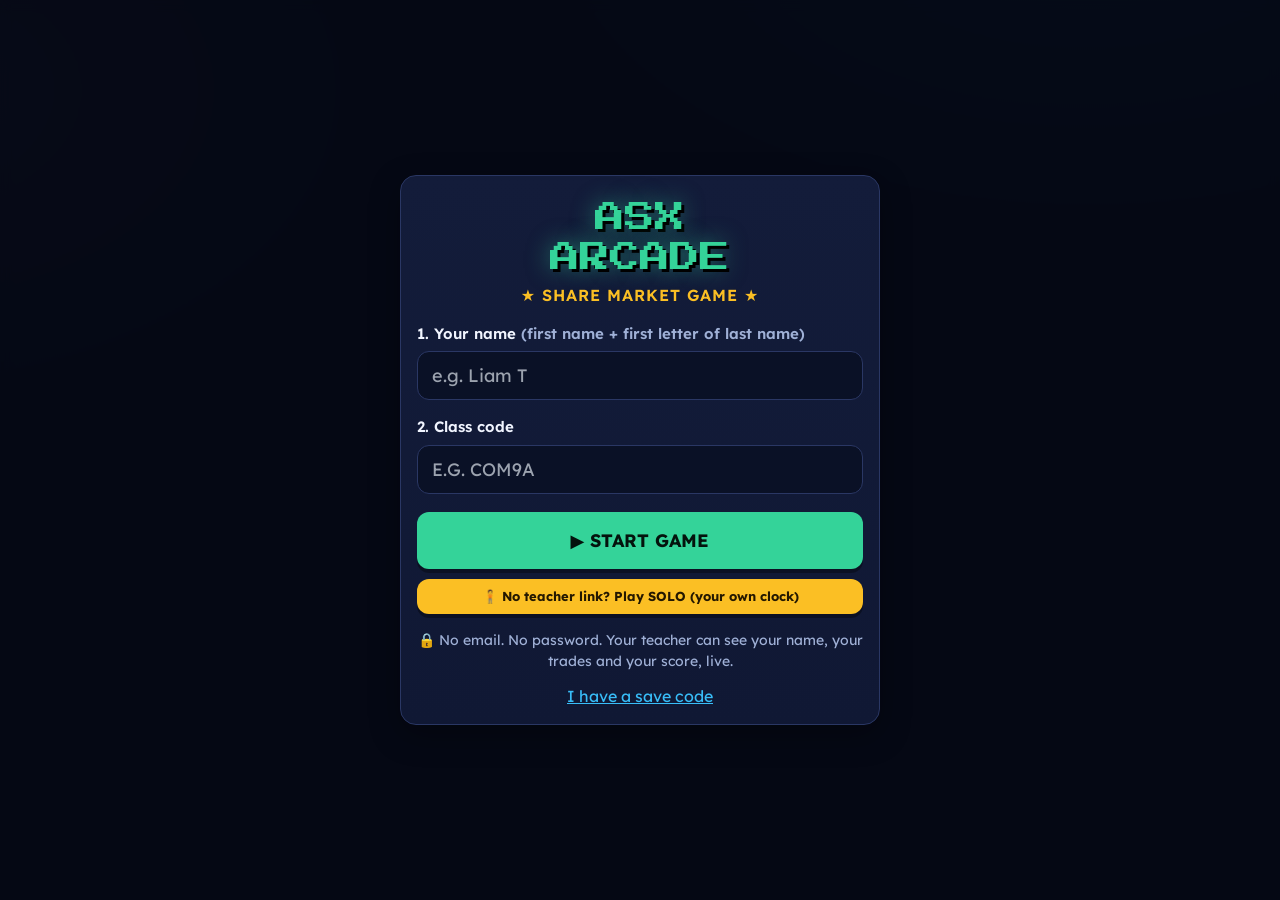
<file: asx-offline/index.html>
<!DOCTYPE html>
<html lang="en">
<head>
  <meta charset="UTF-8">
  <meta name="viewport" content="width=device-width, initial-scale=1">
  <title>ASX Arcade – Share Market Game</title>

  <!-- Fonts: Lexend (easy to read) + Press Start 2P (logo only) -->
  <link href="lib/fonts.css" rel="stylesheet">

  <!-- Tailwind via CDN (no build tools) -->
  <link href="lib/tailwind.css" rel="stylesheet">
  <link rel="stylesheet" href="style.css">
</head>
<body>
  <div id="float-layer" aria-hidden="true"></div>
  <div id="toast-layer" aria-live="polite"></div>

  <!-- ================= JOIN SCREEN ================= -->
  <section id="join-screen" class="overlay">
    <div class="card join-box">
      <h1 class="title-big">ASX<br>ARCADE</h1>
      <p class="subtitle blink">★ SHARE MARKET GAME ★</p>

      <label class="lbl" for="in-nick">1. Your name <span class="dim">(first name + first letter of last name)</span></label>
      <input id="in-nick" class="field" maxlength="20" autocomplete="off" placeholder="e.g. Liam T">

      <label class="lbl" for="in-class">2. Class code</label>
      <input id="in-class" class="field" maxlength="12" autocomplete="off" placeholder="e.g. COM9A" style="text-transform:uppercase">

      <p id="join-error" class="err is-hidden"></p>
      <button id="btn-start" class="btn btn-buy big">▶ START GAME</button>
      <button id="btn-solo" class="btn btn-amber small" style="margin-top:10px;width:100%">🧍 No teacher link? Play SOLO (your own clock)</button>

      <p class="privacy">🔒 No email. No password. Your teacher can see your name, your trades and your score, live.</p>

      <button id="btn-show-restore" class="linkish">I have a save code</button>
      <div id="restore-box" class="is-hidden">
        <textarea id="in-restore" class="field" rows="3" placeholder="Paste your save code here"></textarea>
        <button id="btn-restore" class="btn btn-amber small" style="margin-top:8px">LOAD MY GAME</button>
      </div>
    </div>
  </section>

  <!-- ================= MAIN APP ================= -->
  <div id="app" class="is-hidden">

    <header class="topbar">
      <div class="flex flex-wrap items-center justify-between gap-3">
        <div class="logo">ASX <span class="amber">ARCADE</span></div>

        <div class="clock-box">
          <div id="hdr-date" class="hdr-date">Mon 9 Nov · 10:00 AM</div>
          <div class="hdr-sub">Market day <span id="hdr-day">0</span> · <span id="hdr-player"></span></div>
          <div class="progress" title="How far through today's market"><div id="hdr-progress"></div></div>
        </div>

        <div id="hdr-status" class="pill">…</div>

        <div id="hdr-run" class="pill run-pill" title="Your teacher controls the clock">…</div>

        <div class="flex items-center gap-2">
          <span id="rank-chip" class="pill rank-chip is-hidden" title="Your rank in the class">🏅</span>
          <span id="cloud-chip" class="pill" title="Are you connected to your teacher?">…</span>
          <button id="btn-help" class="icon-btn" title="Word help">❓ Help</button>
          <button id="btn-settings" class="icon-btn" title="Settings">⚙ Settings</button>
        </div>
      </div>
      <div id="news-bar" class="news-bar">📰 NEWS: Nothing yet. Your teacher starts the clock – then watch the market!</div>
    </header>

    <main class="wrap">

      <!-- Money cards -->
      <section class="grid grid-cols-2 md:grid-cols-3 lg:grid-cols-6 gap-3 mb-4">
        <div class="stat-card main" id="card-nw">
          <div class="stat-title">🏆 Net worth</div>
          <div id="st-nw" class="stat-big">$50,000.00</div>
          <div id="st-nw-change" class="stat-sub">■ Start: $50,000</div>
        </div>
        <div class="stat-card" id="card-cash">
          <div class="stat-title">💵 Cash</div>
          <div id="st-cash" class="stat-big">$50,000.00</div>
          <div class="stat-sub">Ready to spend</div>
        </div>
        <div class="stat-card pending" id="card-pending">
          <div class="stat-title"><span class="hourglass">⏳</span> <span id="lbl-pending">Pending (4 days)</span></div>
          <div id="st-pending" class="stat-big">$0.00</div>
          <div id="st-pending-list" class="stat-sub">Money from sold shares</div>
        </div>
        <div class="stat-card">
          <div class="stat-title">📦 My shares</div>
          <div id="st-shares" class="stat-big">$0.00</div>
          <div class="stat-sub">Value right now</div>
        </div>
        <div class="stat-card" id="card-div">
          <div class="stat-title">🎁 Dividends received</div>
          <div id="st-div" class="stat-big">$0.00</div>
          <div id="st-div-sub" class="stat-sub">Paid every 2 market days</div>
        </div>
        <div class="stat-card" id="card-tax">
          <div class="stat-title">🧾 Tax (live estimate)</div>
          <div id="st-tax" class="stat-big">$0.00</div>
          <div id="st-tax-pct" class="stat-sub">No profit yet</div>
          <div id="st-tax-sub" class="stat-sub">Tax Day soon</div>
        </div>
      </section>

      <!-- Market | Trade | Diversification -->
      <section class="grid grid-cols-1 lg:grid-cols-12 gap-4 mb-4">

        <div class="card lg:col-span-5">
          <h2 class="h2">📊 Shares to buy</h2>
          <p class="small-note">Practice prices (not real). Tap a row to pick a share.</p>
          <div class="table-wrap">
            <table class="tbl" id="market-table">
              <thead>
                <tr><th></th><th>Share</th><th class="num">Price</th><th class="num">Today</th><th class="num">You own</th></tr>
              </thead>
              <tbody id="market-body"></tbody>
            </table>
          </div>
        </div>

        <div class="card lg:col-span-4">
          <div class="flex items-center justify-between gap-2">
            <div>
              <h2 class="h2"><span id="sel-icon">⛏️</span> <span id="sel-sym">BHP</span></h2>
              <div id="sel-name" class="dim">BHP Group</div>
            </div>
            <div class="text-right">
              <div id="sel-price" class="sel-price">$0.00</div>
              <div id="sel-change" class="up">▲ 0.00%</div>
            </div>
          </div>
          <div class="chart-box short"><canvas id="price-chart" aria-label="Price chart" role="img"></canvas></div>
          <div class="range-row" role="group" aria-label="Chart time range">
            <button class="range-btn" data-range="1D">1 day</button>
            <button class="range-btn" data-range="1W">1 week</button>
            <button class="range-btn active" data-range="1M">1 month</button>
            <button class="range-btn" data-range="1Y">1 year</button>
            <button class="range-btn" data-range="5Y">5 years</button>
          </div>

          <div class="trade-panel">
            <div class="flex items-center justify-between mb-2">
              <span>You own: <b id="sel-own">0</b> shares</span>
              <span class="dim">Order: <b class="amber">Market</b></span>
            </div>
            <div class="qty-row">
              <button id="qty-minus" class="qty-btn" aria-label="Fewer shares">−</button>
              <input id="qty" type="number" min="1" step="1" value="10" class="field qty-field" aria-label="Number of shares">
              <button id="qty-plus" class="qty-btn" aria-label="More shares">+</button>
              <button id="qty-max" class="btn btn-amber small">MAX</button>
            </div>
            <div id="trade-preview" class="preview"></div>
            <div id="trade-paused" class="paused-msg is-hidden">⏸ Time is paused. You can still buy and sell at these prices.</div>
            <div id="trade-closed" class="closed-msg is-hidden">🔴 The market is closed. Trading is 10:00 AM – 4:00 PM, Monday to Friday (game time).</div>
            <div class="grid grid-cols-2 gap-3 mt-3">
              <button id="btn-buy" class="btn btn-buy big">🛒 BUY</button>
              <button id="btn-sell" class="btn btn-sell big">💰 SELL</button>
            </div>
          </div>
        </div>

        <div class="card lg:col-span-3">
          <h2 class="h2">🥧 Where is my money?</h2>
          <div class="chart-box pie"><canvas id="pie-chart" aria-label="Pie chart of your money by sector" role="img"></canvas></div>
          <ul id="pie-legend" class="legend"></ul>
          <div id="div-warning" class="warn"></div>
          <div id="tip-box" class="tip" aria-live="off">
            <div class="tip-title">💡 Trading tip</div>
            <div id="tip-text" class="tip-text"></div>
          </div>
        </div>
      </section>

      <!-- Tabs -->
      <section class="card">
        <div class="tabs" role="tablist">
          <button class="tab-btn active" data-tab="shares" role="tab">📦 My shares</button>
          <button class="tab-btn" data-tab="log" role="tab">📜 Money log & news</button>
          <button class="tab-btn" data-tab="progress" role="tab">📈 My score</button>
        </div>

        <div id="tab-shares" class="tab-panel">
          <div class="table-wrap">
            <table class="tbl">
              <thead><tr><th>Share</th><th class="num">How many</th><th class="num">Bought at</th><th class="num">Now</th><th class="num">Value</th><th class="num">Profit / loss</th><th class="hide-sm">Tax discount</th></tr></thead>
              <tbody id="holdings-body"></tbody>
            </table>
          </div>
          <p id="holdings-empty" class="center-note">You have no shares yet. Pick a share and press 🛒 BUY!</p>
        </div>

        <div id="tab-log" class="tab-panel is-hidden">
          <div class="grid grid-cols-1 lg:grid-cols-2 gap-4">
            <div><h3 class="h3">Money log</h3><ul id="log-list" class="log-list"></ul></div>
            <div><h3 class="h3">News so far</h3><ul id="news-list" class="log-list"></ul></div>
          </div>
        </div>

        <div id="tab-progress" class="tab-panel is-hidden">
          <div class="chart-box tall"><canvas id="nw-chart" aria-label="Net worth over time" role="img"></canvas></div>
          <p class="small-note">The dotted line is where you started ($50,000). Above the line = you are winning!</p>
        </div>
      </section>

      <footer class="foot">Practice game for learning. Prices are pretend. Not real money or advice.</footer>
    </main>
  </div>

  <!-- ================= MODALS ================= -->
  <div id="event-modal" class="overlay is-hidden" role="dialog" aria-modal="true" aria-labelledby="ev-title">
    <div class="card modal-box event-box">
      <div class="ev-tag blink">⚡ BREAKING NEWS ⚡</div>
      <div id="ev-icon" class="ev-icon">📈</div>
      <h2 id="ev-title" class="h2" style="justify-content:center">Interest rates go UP</h2>
      <p id="ev-text" class="ev-text"></p>
      <div id="ev-sectors" class="ev-sectors"></div>
      <div class="ev-timer" title="This message closes by itself after a few seconds"><div id="ev-bar"></div></div>
    </div>
  </div>

  <div id="solo-overlay" class="overlay is-hidden" role="dialog" aria-modal="true">
    <div class="card modal-box event-box">
      <div class="ev-tag">🧍 SOLO MODE</div>
      <div class="ev-icon">⏱</div>
      <h2 class="h2" style="justify-content:center">Wait for your teacher to say GO</h2>
      <p class="ev-text" id="solo-text">Everyone presses the button together. Your game clock runs on this computer.</p>
      <button id="btn-solo-go" class="btn btn-buy big">▶ GO!</button>
    </div>
  </div>

  <div id="final-modal" class="overlay is-hidden" role="dialog" aria-modal="true" aria-labelledby="final-title">
    <div class="card modal-box event-box">
      <div class="ev-tag">🏁 MARKET CLOSED 🏁</div>
      <div class="ev-icon">🏆</div>
      <h2 id="final-title" class="h2" style="justify-content:center">Game over!</h2>
      <p id="final-me" class="ev-text">Waiting for the final results…</p>
      <div id="final-top" class="podium"></div>
      <p class="small-note">Final net worth = cash + shares + pending money, minus the tax you would owe.</p>
      <button id="final-ok" class="btn btn-buy big">Close</button>
    </div>
  </div>

  <div id="help-modal" class="overlay is-hidden" role="dialog" aria-modal="true" aria-labelledby="help-title">
    <div class="card modal-box wide">
      <h2 id="help-title" class="h2">❓ How to play</h2>
      <ol class="steps">
        <li><b>1.</b> Tap a share in the list. 📊</li>
        <li><b>2.</b> Choose how many. Press <span class="up">🛒 BUY</span>.</li>
        <li><b>3.</b> Watch the arrows. <span class="up">▲ up = good</span> · <span class="down">▼ down = bad</span></li>
        <li><b>4.</b> Press <span class="down">💰 SELL</span> when you want your money back.</li>
        <li><b>5.</b> Spread your money across many sectors. 🥧</li>
      </ol>
      <h3 class="h3">Game time</h3>
      <p id="time-help"></p>
      <h3 class="h3">Word help</h3>
      <dl class="gloss" id="glossary"></dl>
      <button class="btn btn-amber big modal-close" data-close="help-modal">Close ✖</button>
    </div>
  </div>

  <div id="settings-modal" class="overlay is-hidden" role="dialog" aria-modal="true" aria-labelledby="set-title">
    <div class="card modal-box">
      <h2 id="set-title" class="h2">⚙ Settings</h2>
      <label class="check"><input type="checkbox" id="set-big"> Bigger text</label>
      <h3 class="h3">My save code</h3>
      <textarea id="my-code" class="field" rows="3" readonly></textarea>
      <div class="flex gap-2 mt-2 flex-wrap">
        <button id="btn-copy-code" class="btn btn-amber small">📋 Copy</button>
        <button id="btn-solo-finish" class="btn btn-amber small is-hidden">🏁 Finish my game now</button>
        <button id="btn-reset" class="btn btn-sell small">🗑 New player (erase)</button>
      </div>
      <p class="small-note">Keep your save code safe. It brings your game back if this computer is cleared.</p>
      <button class="btn btn-buy big modal-close" data-close="settings-modal">Done ✔</button>
    </div>
  </div>

  <!-- Libraries: Chart.js + PeerJS (plain script tags, no build tools) -->
  <script src="lib/chart.umd.js"></script>

  <script src="lib/peerjs.min.js"></script>
  <script src="engine.js"></script>
  <script src="script.js"></script>
</body>
</html>
</file>
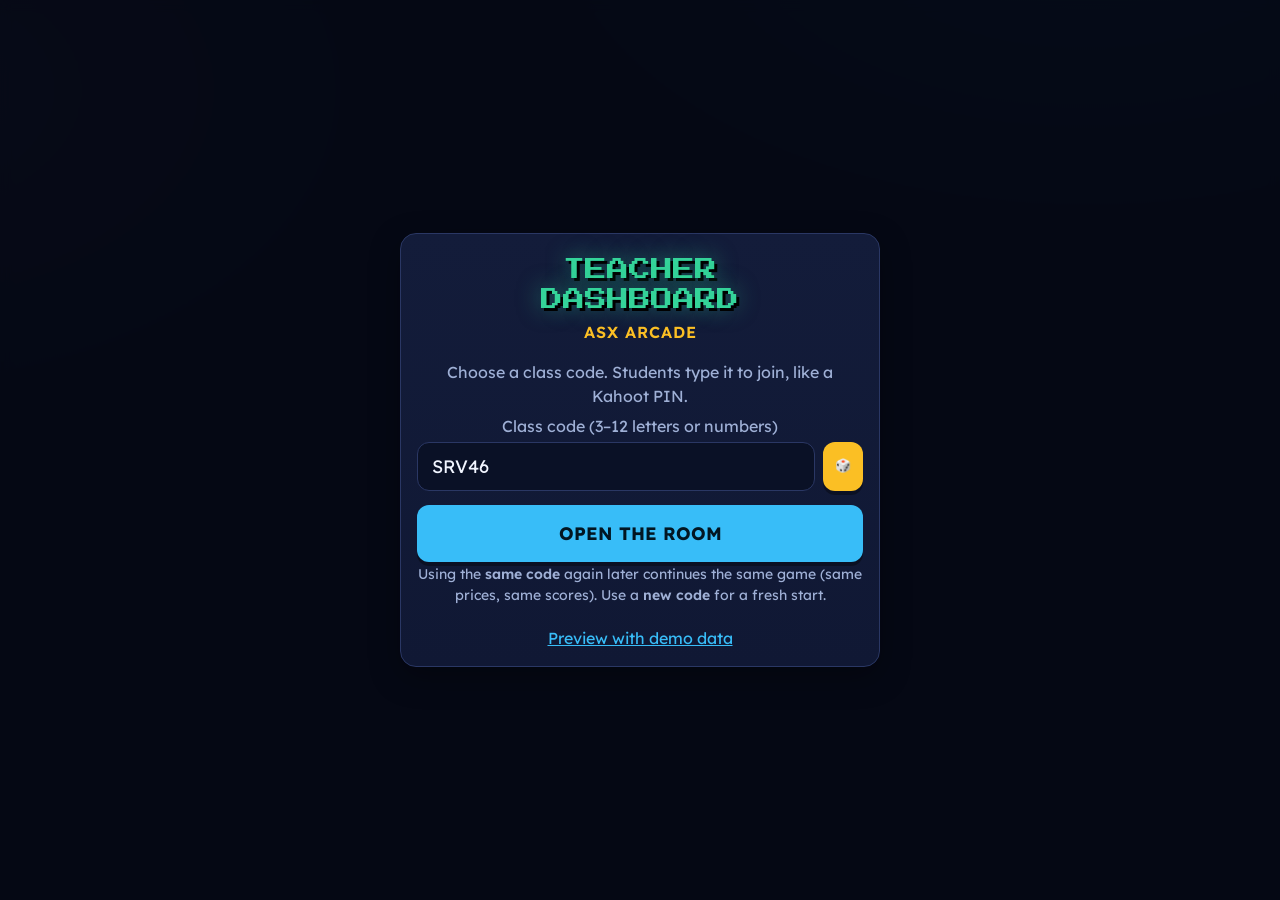
<file: asx-offline/master.html>
<!DOCTYPE html>
<html lang="en">
<head>
  <meta charset="UTF-8">
  <meta name="viewport" content="width=device-width, initial-scale=1">
  <title>ASX Arcade – Teacher Dashboard</title>
  <link href="lib/fonts.css" rel="stylesheet">
  <link href="lib/tailwind.css" rel="stylesheet">
  <link rel="stylesheet" href="style.css">
</head>
<body>
  <div id="toast-layer" aria-live="polite"></div>

  <!-- ================= START A ROOM ================= -->
  <section id="gate" class="overlay">
    <div class="card join-box">
      <h1 class="title-big" style="font-size:22px">TEACHER<br>DASHBOARD</h1>
      <p class="subtitle">ASX ARCADE</p>
      <p class="dim" style="margin:16px 0 6px">Choose a class code. Students type it to join, like a Kahoot PIN.</p>
      <label for="in-class" class="dim">Class code (3–12 letters or numbers)</label>
      <div class="flex gap-2 mt-1">
        <input id="in-class" class="field" maxlength="12" placeholder="e.g. COM9A" style="text-transform:uppercase" autocomplete="off">
        <button id="btn-random" class="btn btn-amber small" title="Make a random code">🎲</button>
      </div>
      <button id="btn-open" class="btn btn-cyan big" style="margin-top:14px">OPEN THE ROOM</button>
      <p class="small-note">Using the <b>same code</b> again later continues the same game (same prices, same scores). Use a <b>new code</b> for a fresh start.</p>
      <p id="gate-error" class="err is-hidden"></p>
      <a class="linkish" href="master.html?demo=1" style="display:inline-block">Preview with demo data</a>
    </div>
  </section>

  <!-- ================= DASHBOARD ================= -->
  <div id="dash" class="is-hidden">
    <header class="topbar">
      <div class="flex flex-wrap items-center justify-between gap-3">
        <div class="logo">ASX <span class="amber">ARCADE</span> <span class="dim" style="font-family:Lexend;font-size:15px;letter-spacing:0">· Teacher dashboard</span></div>
        <div class="flex items-center gap-2 flex-wrap">
          <span id="demo-chip" class="pill warn is-hidden">DEMO DATA</span>
          <span id="room-chip" class="pill">…</span>
        </div>
      </div>
    </header>

    <main class="wrap">
      <!-- MASTER CONTROLS -->
      <section class="card mb-4 ctl">
        <div class="ctl-grid">
          <div class="ctl-pin">
            <div class="stat-title">Class code</div>
            <div id="pin" class="pin">–</div>
            <div class="linkbox" style="margin-top:6px">
              <input id="student-link" class="field" readonly value="">
              <button id="btn-copy-link" class="btn btn-amber small">📋 Copy link</button>
            </div>
            <p class="small-note">Students open the link (or the game page and type the code), then type their name.</p>
          </div>
          <div class="ctl-clock">
            <div class="stat-title">Game clock</div>
            <div id="g-date" class="hdr-date" style="font-size:24px">–</div>
            <div id="g-sub" class="hdr-sub">Market day 0</div>
            <div class="progress" style="margin:8px 0"><div id="g-progress"></div></div>
            <div id="g-state" class="pill closed">⏸ PAUSED</div>
            <button id="btn-run" class="btn btn-buy big" style="margin-top:10px">▶ START THE CLOCK</button>
            <button id="btn-end" class="btn btn-amber big" style="margin-top:10px">🏁 MARKET END – finish the game</button>
            <button id="btn-final" class="btn btn-cyan big is-hidden" style="margin-top:10px">🏆 Show the final leaderboard</button>
            <label class="chk"><input type="checkbox" id="chk-autopause"> Pause automatically when big news happens (to discuss it)</label>
            <label class="chk"><input type="checkbox" id="chk-showrank"> Let students see their own rank</label>
            <p class="small-note">Only this page controls time. Students cannot start, stop or speed it up. 10 real seconds = 1 trading day. Tax Day = every 30 trading days (5 minutes). While you pause, students can still buy and sell (prices stay still).</p>
          </div>
        </div>
        <div id="news-now" class="news-bar" style="margin-top:12px">📰 NEWS: Nothing yet.</div>
        <p id="room-msg" class="small-note"></p>
      </section>

      <!-- EVENT DESK -->
      <details id="desk" class="card mb-4 desk">
        <summary class="desk-sum">📢 Event desk <span class="dim">– write your own news and choose which sectors go up or down (optional)</span></summary>
        <p class="small-note">Random news already appears every 8–16 trading days (50% one sector, 30% mixed, 10% world crash, 10% world rise). Use this desk to add your own story. It shows to <b>all students</b> a few seconds after you press send, and it only changes <b>future</b> prices.</p>
        <div class="desk-grid">
          <div>
            <label class="dim" for="desk-preset">Ready-made story (or write your own)</label>
            <select id="desk-preset" class="field"></select>
            <div class="desk-row">
              <div style="width:84px"><label class="dim" for="desk-icon">Icon</label><input id="desk-icon" class="field" maxlength="4" value="📢" autocomplete="off"></div>
              <div style="flex:1"><label class="dim" for="desk-title">Headline</label><input id="desk-title" class="field" maxlength="60" placeholder="e.g. Gold hits a record price" autocomplete="off"></div>
            </div>
            <label class="dim" for="desk-text">What happened? (simple words)</label>
            <textarea id="desk-text" class="field" rows="3" maxlength="240" placeholder="e.g. People are worried, so they buy gold. Gold miners earn more."></textarea>
          </div>
          <div>
            <div class="dim" style="margin-bottom:6px">Which sectors? Press an arrow for each sector. ▲▲ = big rise, ▼▼ = big fall, – = no change.</div>
            <div id="desk-sectors" class="sec-grid"></div>
            <div class="flex gap-2 mt-3 flex-wrap">
              <button id="desk-send" class="btn btn-cyan small">📢 SEND EVENT TO STUDENTS</button>
              <button id="desk-clear" class="btn btn-amber small">Clear</button>
            </div>
            <p id="desk-msg" class="small-note" aria-live="polite"></p>
          </div>
        </div>
        <h3 class="h3">Your events</h3>
        <ul id="desk-sent" class="log-list" style="max-height:220px"><li class="dim">None yet.</li></ul>
      </details>

      <!-- KPIs -->
      <section class="kpi-grid">
        <div class="stat-card"><div class="stat-title">👥 Students</div><div id="k-count" class="stat-big">0</div><div id="k-active" class="stat-sub">0 online now</div></div>
        <div class="stat-card main"><div class="stat-title">🥇 Leader</div><div id="k-leader" class="stat-big" style="font-size:22px">–</div><div id="k-leader-nw" class="stat-sub">&nbsp;</div></div>
        <div class="stat-card"><div class="stat-title">📊 Class average</div><div id="k-avg" class="stat-big">–</div><div id="k-avg-diff" class="stat-sub">&nbsp;</div></div>
        <div class="stat-card"><div class="stat-title">🎯 Spread (avg sectors)</div><div id="k-spread" class="stat-big">–</div><div class="stat-sub">more is safer</div></div>
      </section>

      <!-- Ranking -->
      <section class="card mb-4">
        <div class="flex flex-wrap items-center justify-between gap-3 mb-2">
          <h2 class="h2" style="margin:0">🏅 Live class ranking</h2>
          <button id="btn-csv" class="btn btn-amber small">⬇ Download CSV</button>
        </div>
        <div class="table-wrap">
          <table class="tbl">
            <thead><tr>
              <th>Rank</th><th>Student</th><th class="num">Net worth</th><th class="num">Change</th>
              <th>Spread</th><th class="num hide-sm">Cash</th><th class="num hide-sm">Trades</th><th>Online</th>
            </tr></thead>
            <tbody id="rank-body"></tbody>
          </table>
        </div>
        <p id="rank-empty" class="center-note">Waiting for students… they appear here the moment they join.</p>
      </section>

      <!-- Insights -->
      <section class="grid grid-cols-1 lg:grid-cols-2 gap-4">
        <div class="card">
          <h2 class="h2">🥧 Where the class has its money</h2>
          <div class="chart-box pie" style="height:230px"><canvas id="class-pie" aria-label="Class money by sector" role="img"></canvas></div>
          <ul id="class-legend" class="legend"></ul>
        </div>
        <div class="card">
          <h2 class="h2">🔥 Most popular shares</h2>
          <p class="small-note">How many students own each share right now.</p>
          <div id="popular"></div>
        </div>
      </section>

      <footer class="foot">Keep this page open while you teach. Scores are calculated here from each student's trade log, so they cannot be edited.</footer>
    </main>
  </div>

  <!-- Final leaderboard -->
  <div id="final-modal" class="overlay is-hidden" role="dialog" aria-modal="true">
    <div class="card modal-box wide" style="max-width:900px">
      <div class="ev-tag" style="text-align:center">🏁 MARKET CLOSED – FINAL RESULTS 🏁</div>
      <h2 class="h2" style="justify-content:center">🏆 Class leaderboard</h2>
      <div id="podium" class="podium"></div>
      <div class="table-wrap" style="max-height:46vh; overflow:auto">
        <table class="tbl"><thead><tr><th>Rank</th><th>Student</th><th class="num">Final net worth</th><th class="num">Change</th><th>Spread</th></tr></thead><tbody id="final-body"></tbody></table>
      </div>
      <div class="flex gap-2 mt-3 flex-wrap">
        <button id="f-csv" class="btn btn-amber small">⬇ Download CSV</button>
        <button id="f-reopen" class="btn btn-buy small">↩ Reopen the market</button>
        <button id="f-close" class="btn btn-cyan small">Close ✖</button>
      </div>
    </div>
  </div>

  <!-- Student detail -->
  <div id="detail-modal" class="overlay is-hidden" role="dialog" aria-modal="true">
    <div class="card modal-box wide">
      <h2 id="d-title" class="h2">Student</h2>
      <div id="d-summary" class="small-note"></div>
      <h3 class="h3">Shares owned</h3>
      <div class="table-wrap"><table class="tbl"><thead><tr><th>Share</th><th class="num">How many</th><th class="num">Value</th></tr></thead><tbody id="d-holdings"></tbody></table></div>
      <h3 class="h3">Recent activity</h3>
      <ul id="d-log" class="log-list" style="max-height:220px"></ul>
      <div class="flex gap-2 mt-3 flex-wrap">
        <button id="d-remove" class="btn btn-sell small">🗑 Remove this student</button>
        <button class="btn btn-amber small modal-close" data-close="detail-modal">Close ✖</button>
      </div>
    </div>
  </div>

  <script src="lib/chart.umd.js"></script>
  <script src="lib/peerjs.min.js"></script>
  <script src="engine.js"></script>
  <script src="master.js"></script>
</body>
</html>
</file>
<file: asx-offline/lib/fonts.css>
@font-face{font-family:'Lexend';font-style:normal;font-weight:400;font-display:swap;src:url(fonts/lexend-latin-400-normal.woff2) format('woff2')}
@font-face{font-family:'Lexend';font-style:normal;font-weight:500;font-display:swap;src:url(fonts/lexend-latin-500-normal.woff2) format('woff2')}
@font-face{font-family:'Lexend';font-style:normal;font-weight:600;font-display:swap;src:url(fonts/lexend-latin-600-normal.woff2) format('woff2')}
@font-face{font-family:'Lexend';font-style:normal;font-weight:700;font-display:swap;src:url(fonts/lexend-latin-700-normal.woff2) format('woff2')}
@font-face{font-family:'Press Start 2P';font-style:normal;font-weight:400;font-display:swap;src:url(fonts/press-start-2p-latin-400-normal.woff2) format('woff2')}
</file>
<file: asx-offline/style.css>
/* ASX ARCADE – modern dark theme with small arcade touches.
   Body text uses Lexend (made to be easy to read). Colour is never the only clue:
   every green/red also has an arrow (▲ ▼) and words. */

:root{
  --bg:#0a0f1f; --bg2:#0e1530; --card:#131c3a; --card2:#1a2547; --line:#2a3764;
  --text:#f1f5ff; --dim:#9fb0d6;
  --green:#34d399; --red:#fb7185; --amber:#fbbf24; --cyan:#38bdf8; --violet:#a78bfa;
  --radius:16px;
}
*{box-sizing:border-box}
html{background:var(--bg)}
body{
  margin:0; color:var(--text);
  font-family:'Lexend',system-ui,-apple-system,'Segoe UI',Arial,sans-serif; font-size:16px; line-height:1.5;
  background:
    radial-gradient(900px 500px at 85% -10%, rgba(56,189,248,.14), transparent 60%),
    radial-gradient(800px 500px at -10% 10%, rgba(167,139,250,.12), transparent 60%),
    var(--bg);
  min-height:100vh;
}
body.big-text{font-size:19px}

.is-hidden{display:none !important}
.dim{color:var(--dim)} .amber{color:var(--amber)} .cyan{color:var(--cyan)}
.up{color:var(--green)} .down{color:var(--red)} .flat{color:var(--dim)}
.center{text-align:center} .num{text-align:right; font-variant-numeric:tabular-nums}
.wrap{max-width:1400px; margin:0 auto; padding:18px 18px 40px}
b,strong{font-weight:600}

/* ---------- Cards ---------- */
.card{
  background:linear-gradient(180deg,var(--card),#101834); border:1px solid var(--line);
  border-radius:var(--radius); padding:16px; box-shadow:0 10px 30px rgba(0,0,0,.35);
}
.h2{font-size:17px; font-weight:700; margin:0 0 6px; display:flex; align-items:center; gap:8px}
.h3{font-size:14px; font-weight:600; margin:14px 0 6px; color:var(--amber); letter-spacing:.3px}
.small-note{font-size:14px; color:var(--dim); margin:2px 0 8px}
.center-note{text-align:center; padding:20px; color:var(--dim)}
.foot{text-align:center; margin:22px 0 4px; font-size:14px; color:var(--dim)}
.logo{font-family:'Press Start 2P',monospace; font-size:15px; color:var(--green); text-shadow:2px 2px 0 #000; letter-spacing:1px}
.logo .amber{color:var(--amber)}

/* ---------- Top bar ---------- */
.topbar{background:rgba(8,12,28,.85); backdrop-filter:blur(10px); border-bottom:1px solid var(--line); padding:10px 18px; position:sticky; top:0; z-index:50}
.clock-box{min-width:230px}
.hdr-date{font-weight:700; font-size:18px}
.hdr-sub{font-size:14px; color:var(--dim)}
.progress{height:6px; background:#0a1126; border-radius:6px; margin-top:6px; overflow:hidden}
.progress>div{height:100%; width:0; background:linear-gradient(90deg,var(--cyan),var(--green)); border-radius:6px; transition:width .3s linear}
.pill{font-size:13px; font-weight:600; padding:7px 12px; border-radius:999px; border:1px solid var(--line); background:var(--card2); white-space:nowrap}
.pill.open{border-color:var(--green); color:var(--green); background:rgba(52,211,153,.1)}
.pill.closed{border-color:var(--red); color:var(--red); background:rgba(251,113,133,.1)}
.pill.ok{color:var(--green)} .pill.warn{color:var(--amber)}
.news-bar{margin-top:10px; padding:7px 12px; background:rgba(251,191,36,.08); border:1px solid rgba(251,191,36,.4); color:var(--amber); border-radius:10px; font-size:15px; white-space:nowrap; overflow:hidden; text-overflow:ellipsis}

.speed-btn,.icon-btn{
  font:inherit; font-size:14px; font-weight:600; padding:8px 13px; cursor:pointer; color:var(--text);
  background:var(--card2); border:1px solid var(--line); border-radius:10px;
}
.speed-btn:hover,.icon-btn:hover{border-color:var(--cyan)}
.speed-btn.active{background:var(--amber); color:#1b1300; border-color:var(--amber)}
.skip-btn{border-color:var(--cyan); color:var(--cyan)}

/* ---------- Buttons & fields ---------- */
.btn{
  font:inherit; font-weight:700; font-size:15px; padding:11px 16px; cursor:pointer; border:0; border-radius:12px;
  color:#04130d; box-shadow:0 4px 0 rgba(0,0,0,.35); transition:transform .06s, filter .15s;
}
.btn.big{font-size:18px; padding:15px 12px; width:100%}
.btn.small{font-size:13px; padding:8px 12px}
.btn-buy{background:var(--green)} .btn-sell{background:var(--red); color:#2b0510} .btn-amber{background:var(--amber); color:#241800} .btn-cyan{background:var(--cyan); color:#021622}
.btn:hover:not(:disabled){filter:brightness(1.1)}
.btn:active:not(:disabled){transform:translateY(3px); box-shadow:none}
.btn:disabled{opacity:.35; cursor:not-allowed}
.linkish{background:none; border:none; color:var(--cyan); text-decoration:underline; cursor:pointer; font:inherit; margin-top:12px}
.field{
  width:100%; background:#0a1126; color:var(--text); border:1px solid var(--line); border-radius:12px;
  font:inherit; font-size:18px; padding:10px 14px; outline:none;
}
.field:focus{border-color:var(--cyan); box-shadow:0 0 0 3px rgba(56,189,248,.25)}
.field[readonly]{opacity:.75}
.btn:focus-visible,.speed-btn:focus-visible,.icon-btn:focus-visible,.tab-btn:focus-visible,.mrow:focus-visible,.qty-btn:focus-visible{outline:3px solid var(--cyan); outline-offset:2px}
.lbl{display:block; font-weight:600; font-size:15px; margin:16px 0 6px}
.err{color:var(--red); margin:10px 0; font-weight:500}
.check{display:block; margin:12px 0}
.check input{width:20px; height:20px; margin-right:10px; accent-color:var(--green); vertical-align:middle}
select.field{appearance:auto}

/* ---------- Stat cards ---------- */
.stat-card{background:linear-gradient(180deg,var(--card),#101834); border:1px solid var(--line); border-radius:var(--radius); padding:12px 14px; min-width:0; box-shadow:0 8px 24px rgba(0,0,0,.3)}
.stat-card.main{border-color:var(--amber); box-shadow:0 8px 28px rgba(251,191,36,.14)}
.stat-card.pending{border-style:dashed}
.stat-title{font-size:12px; font-weight:600; color:var(--dim); letter-spacing:.6px; text-transform:uppercase}
.stat-big{font-size:27px; font-weight:700; margin:2px 0; word-break:break-word; font-variant-numeric:tabular-nums}
.stat-sub{font-size:14px; color:var(--dim)}
.hourglass{display:inline-block; animation:flip 2.4s steps(2) infinite}
@keyframes flip{0%{transform:rotate(0)}100%{transform:rotate(180deg)}}

/* ---------- Tables ---------- */
.table-wrap{overflow-x:auto}
.tbl{width:100%; border-collapse:collapse}
.tbl th{font-size:12px; font-weight:600; color:var(--dim); text-transform:uppercase; letter-spacing:.5px; text-align:left; padding:8px 8px; border-bottom:1px solid var(--line); white-space:nowrap}
.tbl th.num{text-align:right}
.tbl td{padding:9px 8px; border-bottom:1px solid rgba(42,55,100,.6); white-space:nowrap}
.mrow{cursor:pointer}
.mrow:hover{background:rgba(56,189,248,.07)}
.mrow.sel{background:rgba(251,191,36,.12); box-shadow:inset 3px 0 0 var(--amber)}
.sym{font-weight:700; color:var(--cyan); letter-spacing:.5px}
.co{font-size:12px; color:var(--dim); line-height:1.2; max-width:150px; overflow:hidden; text-overflow:ellipsis}
.sec-dot{display:inline-block; width:10px; height:10px; border-radius:50%; margin-right:6px}
.own{color:var(--amber); font-weight:600}
.flash-up{animation:flashUp 1s} .flash-down{animation:flashDown 1s}
@keyframes flashUp{0%{background:rgba(52,211,153,.45)}100%{background:transparent}}
@keyframes flashDown{0%{background:rgba(251,113,133,.45)}100%{background:transparent}}
.rank-me{background:rgba(251,191,36,.1)}
.badge{display:inline-block; padding:1px 9px; border-radius:999px; border:1px solid; font-size:13px; font-weight:500}
.badge.ok{border-color:var(--green); color:var(--green)} .badge.wait{border-color:var(--amber); color:var(--amber)}

/* ---------- Charts ---------- */
.chart-box{position:relative; margin:8px 0}
.chart-box.short{height:200px} .chart-box.pie{height:200px} .chart-box.tall{height:320px}
.sel-price{font-size:26px; font-weight:700; font-variant-numeric:tabular-nums}
.range-row{display:flex; gap:6px; margin-top:6px}
.range-btn{font:inherit; font-size:13px; font-weight:600; padding:4px 12px; border-radius:999px; cursor:pointer; color:var(--dim); background:transparent; border:1px solid var(--line)}
.range-btn.active{background:var(--cyan); color:#021622; border-color:var(--cyan)}

/* ---------- Trade panel ---------- */
.trade-panel{border-top:1px dashed var(--line); padding-top:12px; margin-top:8px}
.qty-row{display:flex; gap:8px; align-items:center}
.qty-btn{font:inherit; font-size:22px; font-weight:700; width:48px; height:48px; border-radius:12px; background:var(--card2); color:var(--text); border:1px solid var(--line); cursor:pointer}
.qty-field{text-align:center; font-size:24px; font-weight:600}
.preview{margin-top:10px; padding:10px 12px; background:#0a1126; border:1px solid var(--line); border-radius:12px; min-height:104px; font-size:15px}
.preview .row{display:flex; justify-content:space-between; gap:8px}
.paused-msg{margin-top:10px; padding:8px 12px; border:1px solid var(--amber); background:rgba(251,191,36,.1); color:var(--amber); border-radius:12px; font-size:15px}
.closed-msg{margin-top:10px; padding:10px 12px; border:1px solid var(--red); background:rgba(251,113,133,.1); color:var(--red); border-radius:12px}

/* ---------- Diversification ---------- */
.legend{list-style:none; padding:0; margin:8px 0}
.legend li{display:flex; align-items:center; gap:8px; padding:2px 0; font-size:15px}
.legend .swatch{width:14px; height:14px; border-radius:4px; flex:none}
.legend .pc{margin-left:auto; font-weight:600}
.warn{margin-top:10px; padding:10px 12px; border:1px solid; border-radius:12px; font-size:15px}
.warn.bad{border-color:var(--red); background:rgba(251,113,133,.12)}
.warn.mid{border-color:var(--amber); background:rgba(251,191,36,.1)}
.warn.ok{border-color:var(--green); background:rgba(52,211,153,.1)}
.warn.none{border-color:var(--line); color:var(--dim)}

.tip{margin-top:10px; padding:10px 12px; border:1px dashed var(--cyan); border-radius:12px; background:rgba(56,189,248,.07)}
.tip-title{font-size:12px; font-weight:700; letter-spacing:.6px; text-transform:uppercase; color:var(--cyan)}
.tip-text{font-size:15px; margin-top:3px; min-height:46px; transition:opacity .45s}
.tip-text.fade{opacity:0}

/* ---------- Tabs ---------- */
.tabs{display:flex; flex-wrap:wrap; gap:8px; margin-bottom:14px}
.tab-btn{font:inherit; font-size:14px; font-weight:600; padding:9px 14px; cursor:pointer; color:var(--dim); background:var(--card2); border:1px solid var(--line); border-radius:10px}
.tab-btn.active{color:#021622; background:var(--cyan); border-color:var(--cyan)}
.log-list{list-style:none; padding:0; margin:0; max-height:380px; overflow:auto}
.log-list li{padding:7px 2px; border-bottom:1px solid rgba(42,55,100,.6); font-size:15px}

/* ---------- Overlays & modals ---------- */
.overlay{position:fixed; inset:0; z-index:200; background:rgba(5,8,20,.88); backdrop-filter:blur(6px); display:flex; align-items:center; justify-content:center; padding:14px; overflow:auto}
.join-box{width:100%; max-width:480px; text-align:center}
.join-box .lbl,.join-box .field{text-align:left}
.title-big{font-family:'Press Start 2P',monospace; font-size:30px; line-height:1.35; color:var(--green); text-shadow:3px 3px 0 #000, 0 0 22px rgba(52,211,153,.55); margin:6px 0 4px}
.subtitle{color:var(--amber); font-weight:600; letter-spacing:1px}
.privacy{margin-top:16px; font-size:14px; color:var(--dim)}
.blink{animation:blink 1.4s ease-in-out infinite}
@keyframes blink{50%{opacity:.35}}
#join-screen .btn.big{margin-top:18px}
#restore-box{margin-top:10px}
.modal-box{width:100%; max-width:560px; max-height:92vh; overflow:auto}
.modal-box.wide{max-width:760px}
.modal-box .btn.big{margin-top:16px}
.event-box{text-align:center; border-color:var(--amber)}
.ev-timer{height:6px; border-radius:3px; background:#0a1126; margin-top:12px; overflow:hidden}
.ev-timer>div{height:100%; width:100%; background:var(--amber); transform-origin:left; animation:evshrink 6s linear forwards}
@keyframes evshrink{from{transform:scaleX(1)}to{transform:scaleX(0)}}
.ev-tag{font-weight:700; color:var(--amber); letter-spacing:2px; font-size:14px}
.ev-icon{font-size:68px; margin:6px 0}
.ev-text{font-size:20px; margin:6px 0 12px}
.ev-sectors{display:flex; flex-wrap:wrap; gap:8px; justify-content:center}
.ev-chip{border:1px solid; padding:5px 12px; font-size:17px; font-weight:600; background:#0a1126; border-radius:999px}
.steps{list-style:none; padding:0; margin:0 0 6px}
.steps li{padding:5px 0; font-size:17px}
.gloss dt{color:var(--amber); font-weight:600; margin-top:10px}
.gloss dd{margin:2px 0 0 0; color:var(--text)}

/* ---------- Floating text & toasts ---------- */
#float-layer{position:fixed; inset:0; pointer-events:none; z-index:500; overflow:hidden}
.float-text{position:absolute; transform:translateX(-50%); font-family:'Press Start 2P',monospace; font-size:13px; white-space:nowrap; text-shadow:2px 2px 0 #000; animation:rise 1.8s ease-out forwards}
.float-text.up{color:var(--green)} .float-text.down{color:var(--red)} .float-text.gold{color:var(--amber)}
@keyframes rise{0%{opacity:0; margin-top:10px}15%{opacity:1}100%{opacity:0; margin-top:-70px}}
#toast-layer{position:fixed; left:50%; bottom:16px; transform:translateX(-50%); z-index:600; display:flex; flex-direction:column; gap:8px; width:min(92vw,560px)}
.toast{padding:12px 16px; background:#0a1126; border:1px solid var(--cyan); border-radius:12px; box-shadow:0 8px 24px rgba(0,0,0,.5); font-size:16px}
.toast.good{border-color:var(--green)} .toast.bad{border-color:var(--red)} .toast.gold{border-color:var(--amber)}

/* ---------- Teacher dashboard extras ---------- */
.kpi-grid{display:grid; grid-template-columns:repeat(2,1fr); gap:12px; margin-bottom:14px}
@media(min-width:900px){.kpi-grid{grid-template-columns:repeat(4,1fr)}}
.bar-row{display:flex; align-items:center; gap:8px; margin:6px 0; font-size:15px}
.bar-row .bar{flex:1; height:12px; background:#0a1126; border-radius:6px; overflow:hidden}
.bar-row .bar>div{height:100%; background:linear-gradient(90deg,var(--cyan),var(--violet)); border-radius:6px}
.linkbox{display:flex; gap:8px; flex-wrap:wrap; align-items:center}
.linkbox .field{flex:1; min-width:220px; font-size:15px}
.stale{opacity:.55}
.dot{display:inline-block; width:9px; height:9px; border-radius:50%; margin-right:6px}
.dot.live{background:var(--green)} .dot.recent{background:var(--amber)} .dot.old{background:var(--dim)}
.mrow.clickable{cursor:pointer}

/* master controls */
.podium{display:flex; gap:10px; justify-content:center; align-items:flex-end; margin:10px 0 16px; flex-wrap:wrap}
.pod{background:linear-gradient(180deg,var(--card2),var(--card)); border:2px solid var(--line); border-radius:14px; padding:12px 16px; text-align:center; min-width:170px}
.pod .medal{font-size:36px} .pod .nm{font-weight:700; font-size:20px; word-break:break-word} .pod .nw{font-variant-numeric:tabular-nums; color:var(--amber); font-weight:600}
.pod.p1{border-color:var(--amber); min-height:150px; box-shadow:0 8px 28px rgba(251,191,36,.2)} .pod.p2{min-height:120px} .pod.p3{min-height:100px}
.ctl-grid{display:grid; grid-template-columns:1fr; gap:18px}
@media(min-width:900px){.ctl-grid{grid-template-columns:1.1fr 1fr}}
.pin{font-family:'Press Start 2P',monospace; font-size:38px; letter-spacing:4px; color:var(--amber); margin:6px 0; word-break:break-all}
.chk{display:flex; gap:8px; align-items:center; margin-top:10px; font-size:15px; cursor:pointer}
.chk input{width:20px; height:20px; accent-color:var(--cyan)}
.run-pill{font-size:14px}
.rank-chip{border-color:var(--amber); color:var(--amber)}

/* event desk (teacher) */
.desk-sum{cursor:pointer; font-weight:700; font-size:17px}
.desk[open] .desk-sum{margin-bottom:6px}
.desk-grid{display:grid; grid-template-columns:1fr; gap:18px}
@media(min-width:900px){.desk-grid{grid-template-columns:1fr 1fr}}
.desk-row{display:flex; gap:10px; margin:8px 0}
.desk textarea.field{font-size:16px; resize:vertical}
.desk .field{font-size:16px}
.sec-grid{display:grid; gap:6px}
.sec-row{display:flex; align-items:center; justify-content:space-between; gap:8px; padding:4px 8px; border:1px solid var(--line); border-radius:10px; background:#0a1126}
.sec-name{font-weight:600; min-width:120px}
.lv-group{display:flex; gap:4px}
.lv{font:inherit; font-size:14px; font-weight:700; min-width:44px; padding:5px 6px; border-radius:8px; cursor:pointer; background:var(--card2); color:var(--dim); border:1px solid var(--line)}
.lv:hover{border-color:var(--cyan)}
.lv.on.lv-2,.lv.on.lv-1{background:var(--red); color:#2b0510; border-color:var(--red)}
.lv.on.lv1,.lv.on.lv2{background:var(--green); color:#04130d; border-color:var(--green)}
.lv.on.lv0{background:var(--line); color:var(--text)}
.sent-chip{display:inline-block; border:1px solid; border-radius:999px; padding:0 8px; margin-right:4px; font-size:13px}

/* ---------- Small screens ---------- */
@media(max-width:700px){
  .hide-sm{display:none}
  .stat-big{font-size:22px}
  .title-big{font-size:22px}
  .clock-box{min-width:0}
}
@media(prefers-reduced-motion:reduce){
  *,*::before,*::after{animation-duration:.01ms !important; animation-iteration-count:1 !important}
}
</file>
